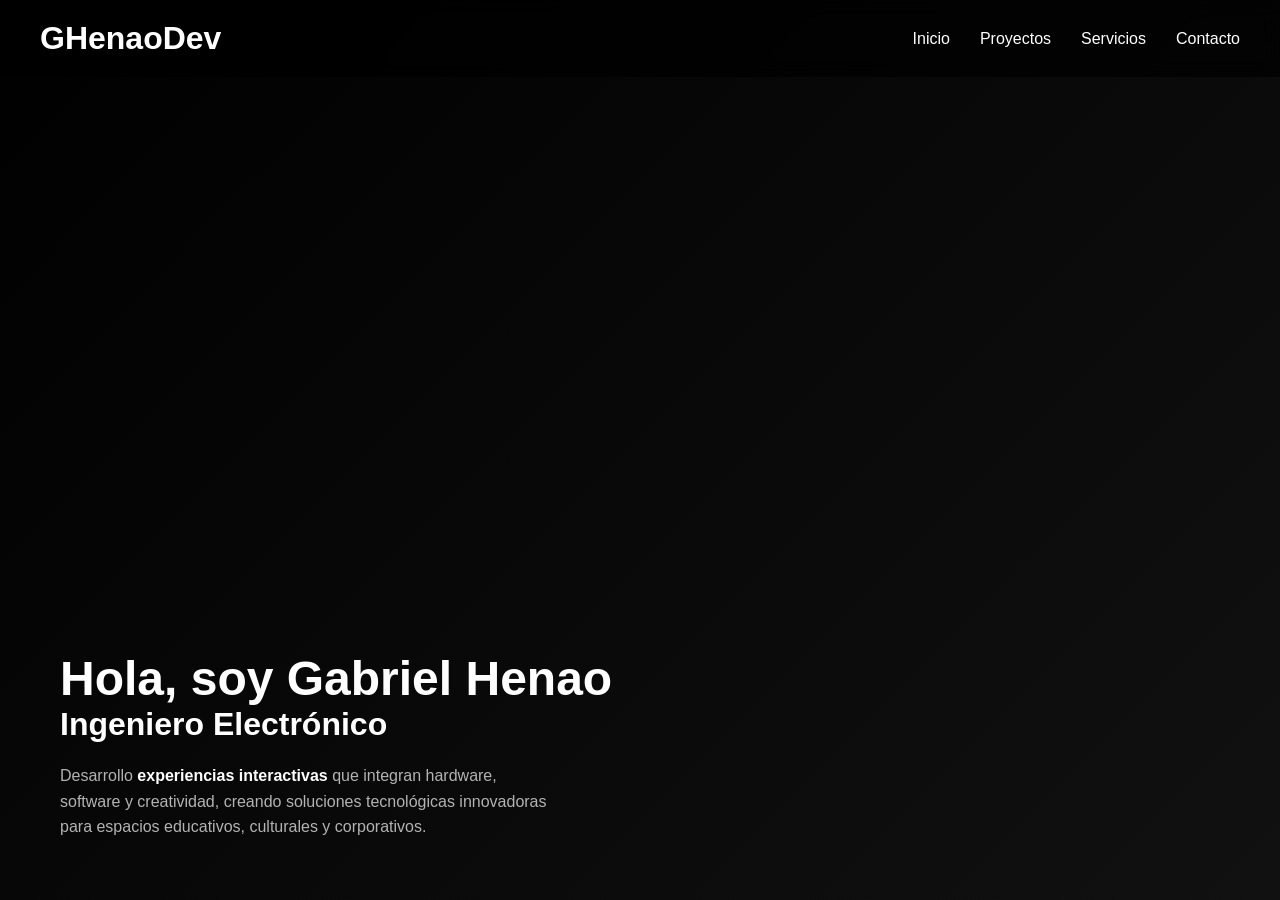
<file: index.html>
<!DOCTYPE html>
<html lang="es">

<head>
    <!-- Configuración básica -->
    <meta charset="UTF-8">
    <meta name="viewport" content="width=device-width, initial-scale=1.0">

    <!-- Título -->
    <title>Inicio | Gabriel Henao</title>

    <!-- CSS -->
    <link rel="stylesheet" href="Assets/css/styles.css">
</head>

<body>

    <!-- ================= NAVBAR ================= -->
    <nav>
        <h2>GHenaoDev</h2>
        <ul>
            <li><a href="index.html">Inicio</a></li>
            <li><a href="pages/projects.html">Proyectos</a></li>
            <li><a href="pages/services.html">Servicios</a></li>
            <li><a href="pages/contact.html">Contacto</a></li>
        </ul>
    </nav>

    <!-- ================= HERO ================= -->
    <section class="hero">

        <h1>Hola, soy Gabriel Henao</h1>

        <h2>Ingeniero Electrónico</h2>

        <p>
            Desarrollo <strong>experiencias interactivas</strong> que integran 
            hardware, software y creatividad, creando soluciones tecnológicas 
            innovadoras para espacios educativos, culturales y corporativos.
        </p>

    </section>

    <script src="Assets/js/script.js"></script>

</body>
</html>
</file>
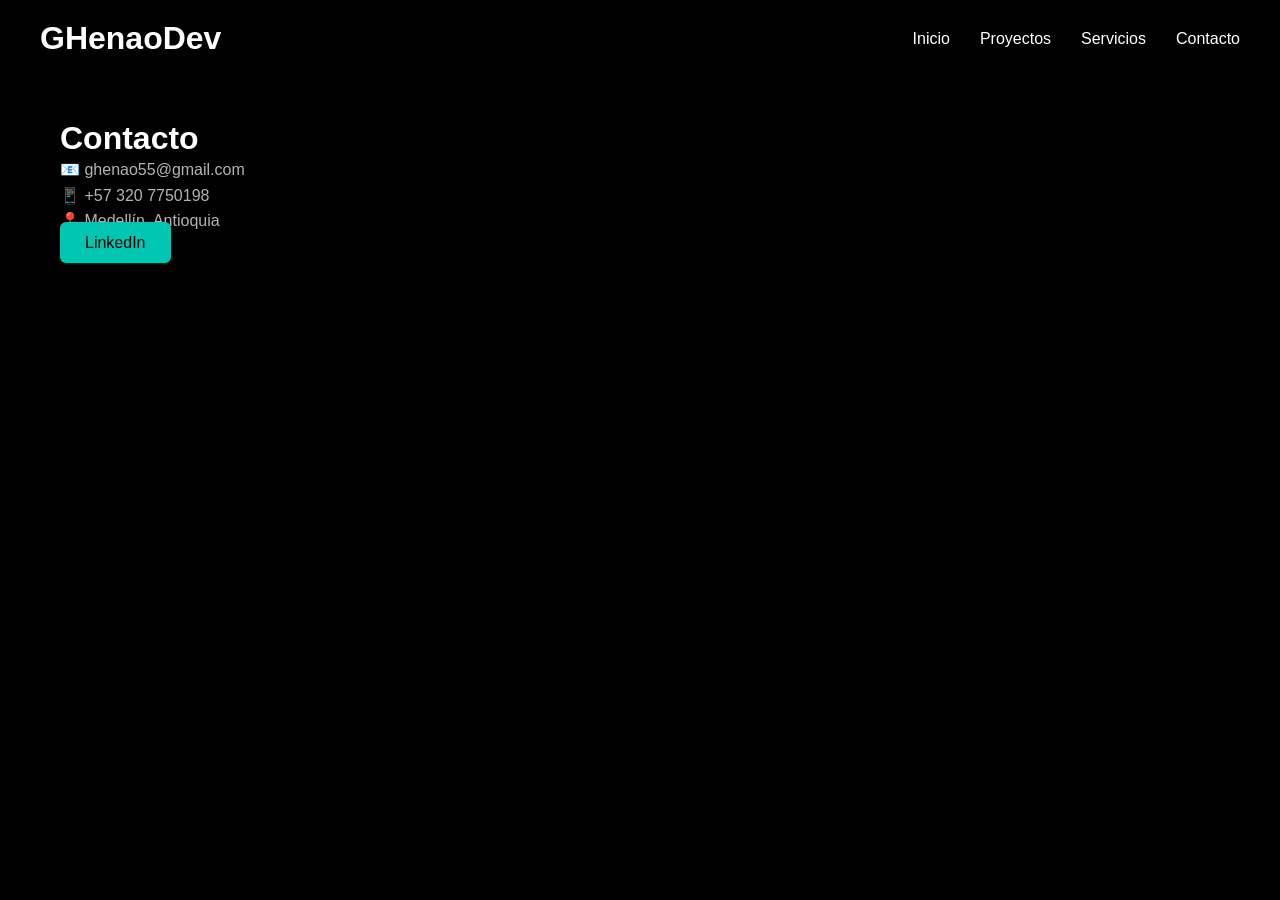
<file: contact.html>
<!DOCTYPE html>
<html lang="es">

<head>
    <!-- Configuración básica -->
    <meta charset="UTF-8">
    <meta name="viewport" content="width=device-width, initial-scale=1.0">

    <!-- Título de la página -->
    <title>Portafolio | Gabriel Henao</title>

    <!-- Conexión al CSS -->
    <link rel="stylesheet" href="styles.css">
</head>

<body>
    <!-- ================= NAVBAR ================= -->
    <nav>
        <h2>GHenaoDev</h2>
        <ul>
            <li><a href="index.html">Inicio</a></li>
            <li><a href="projects.html">Proyectos</a></li>
            <li><a href="services.html">Servicios</a></li>
            <li><a href="contact.html">Contacto</a></li>
        </ul>
    </nav>

    <section class="contact">
        <h2>Contacto</h2>

        <p>📧 ghenao55@gmail.com</p>
        <p>📱 +57 320 7750198</p>
        <p>📍 Medellín, Antioquia</p>

        <a href="#" class="btn">LinkedIn</a>
    </section>
</body>
</html>
</file>
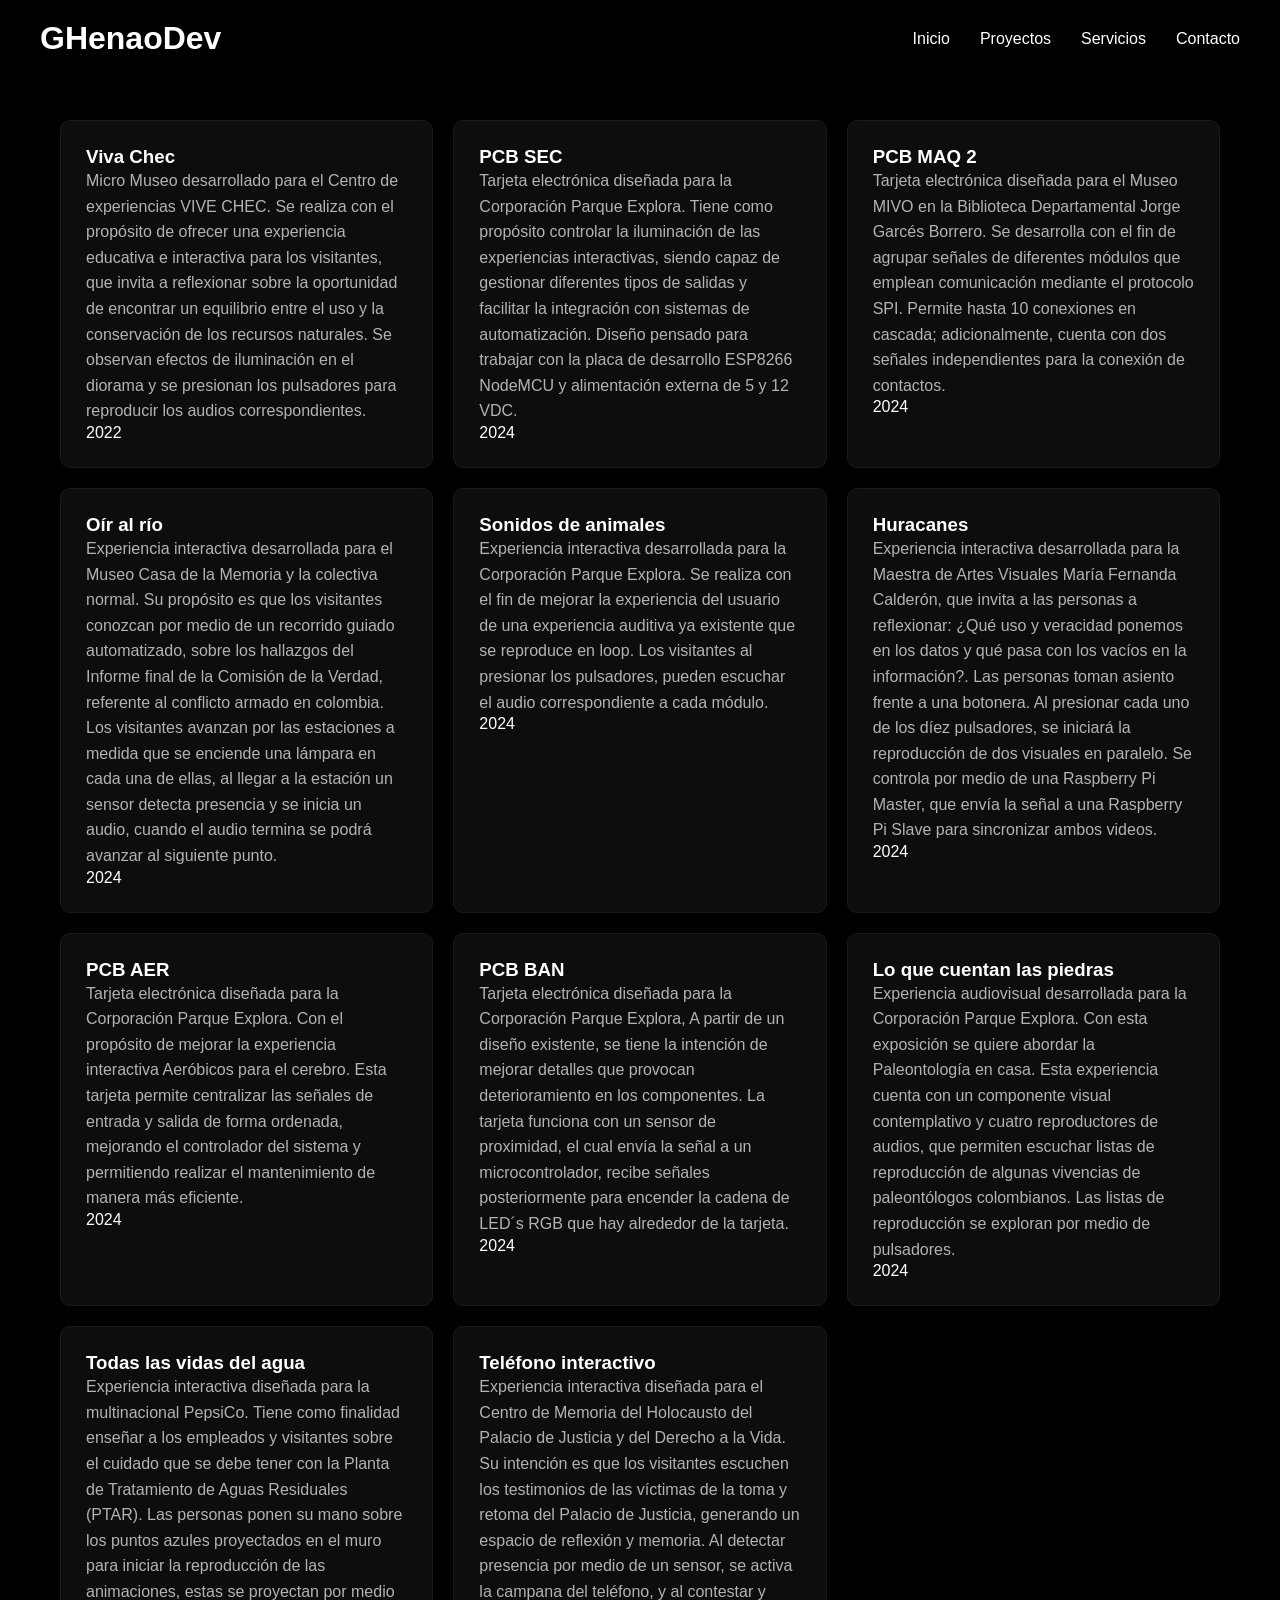
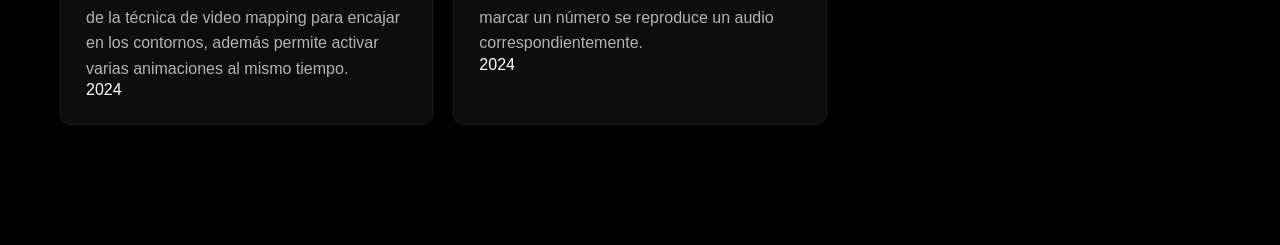
<file: projects.html>
<!DOCTYPE html>
<html lang="es">

<head>
    <!-- Configuración básica -->
    <meta charset="UTF-8">
    <meta name="viewport" content="width=device-width, initial-scale=1.0">

    <!-- Título de la página -->
    <title>Portafolio | Gabriel Henao</title>

    <!-- Conexión al CSS -->
    <link rel="stylesheet" href="styles.css">
</head>

<body>
    <!-- ================= NAVBAR ================= -->
    <nav>
        <h2>GHenaoDev</h2>
        <ul>
            <li><a href="index.html">Inicio</a></li>
            <li><a href="projects.html">Proyectos</a></li>
            <li><a href="services.html">Servicios</a></li>
            <li><a href="contact.html">Contacto</a></li>
        </ul>
    </nav>

    <section class="projects">

        <div class="card">
            <h3>Viva Chec</h3>
            <p>
                Micro Museo desarrollado para el Centro de 
                experiencias VIVE CHEC. Se realiza con el 
                propósito de ofrecer una experiencia 
                educativa e interactiva para los visitantes, 
                que invita a reflexionar sobre la oportunidad 
                de encontrar un equilibrio entre el uso y la 
                conservación de los recursos naturales.

                Se observan efectos de iluminación en el 
                diorama y se presionan los pulsadores para 
                reproducir los audios correspondientes.
            </p>
            <span>2022</span>
        </div>

        <div class="card">
            <h3>PCB SEC</h3>
            <p>
                Tarjeta electrónica diseñada para la 
                Corporación Parque Explora. Tiene como 
                propósito controlar la iluminación de las 
                experiencias interactivas, siendo capaz de 
                gestionar diferentes tipos de salidas y 
                facilitar la integración con sistemas de 
                automatización.

                Diseño pensado para trabajar con la placa de 
                desarrollo ESP8266 NodeMCU y alimentación 
                externa de 5 y 12 VDC.
            </p>
            <span>2024</span>
        </div>

        <div class="card">
            <h3>PCB MAQ 2</h3>
            <p>
                Tarjeta electrónica diseñada para el Museo 
                MIVO en la Biblioteca Departamental Jorge 
                Garcés Borrero. Se desarrolla con el fin de 
                agrupar señales de diferentes módulos que 
                emplean comunicación mediante el protocolo 
                SPI.

                Permite hasta 10 conexiones en cascada; 
                adicionalmente, cuenta con dos señales 
                independientes para la conexión de  
                contactos.
            </p>
            <span>2024</span>
        </div>

        <div class="card">
            <h3>Oír al río</h3>
            <p>
                Experiencia interactiva desarrollada para el 
                Museo Casa de la Memoria  y la colectiva 
                normal. Su propósito es  que los visitantes 
                conozcan por medio de un recorrido guiado 
                automatizado, sobre los hallazgos del Informe 
                final de la Comisión de la Verdad, referente al 
                conflicto armado en colombia.

                Los visitantes avanzan por las estaciones a 
                medida que se enciende una lámpara en cada 
                una de ellas, al llegar a la estación un sensor 
                detecta presencia y se inicia un audio, 
                cuando el audio termina se podrá avanzar al 
                siguiente punto.
            </p>
            <span>2024</span>
        </div>

        <div class="card">
            <h3>Sonidos de animales</h3>
            <p>
                Experiencia interactiva desarrollada para la 
                Corporación Parque Explora. Se realiza con el 
                fin de mejorar la experiencia del usuario de 
                una experiencia auditiva ya existente que se 
                reproduce en loop.

                Los visitantes al presionar los pulsadores, 
                pueden escuchar el audio correspondiente a 
                cada módulo.
            </p>
            <span>2024</span>
        </div>

        <div class="card">
            <h3>Huracanes</h3>
            <p>
                Experiencia interactiva desarrollada para la 
                Maestra de Artes Visuales María Fernanda 
                Calderón, que invita a las personas a 
                reflexionar: ¿Qué uso y veracidad ponemos en 
                los datos y qué pasa con los vacíos en la 
                información?.

                Las personas toman asiento frente a una 
                botonera. Al presionar cada uno de los díez 
                pulsadores, se iniciará la reproducción de dos 
                visuales en paralelo. Se controla por medio de 
                una Raspberry Pi Master, que envía la señal a 
                una Raspberry Pi Slave para sincronizar 
                ambos videos.
            </p>
            <span>2024</span>
        </div>

        <div class="card">
            <h3>PCB AER</h3>
            <p>
                Tarjeta electrónica diseñada para la 
                Corporación Parque Explora. Con el propósito 
                de mejorar la experiencia interactiva 
                Aeróbicos para el cerebro. Esta tarjeta 
                permite centralizar las señales de entrada y 
                salida de forma ordenada, mejorando el 
                controlador del sistema y permitiendo realizar 
                el mantenimiento de manera más eficiente.
            </p>
            <span>2024</span>
        </div>

        <div class="card">
            <h3>PCB BAN</h3>
            <p>
                Tarjeta electrónica diseñada para la 
                Corporación Parque Explora, A partir de un 
                diseño existente, se tiene la intención de mejorar 
                detalles que provocan deterioramiento en los 
                componentes. La tarjeta funciona con un sensor 
                de proximidad, el cual envía la señal a un 
                microcontrolador, recibe señales posteriormente 
                para encender la cadena de LED´s RGB que hay 
                alrededor de la tarjeta.
            </p>
            <span>2024</span>
        </div>

        <div class="card">
            <h3>Lo que cuentan las piedras</h3>
            <p>
                Experiencia audiovisual desarrollada para la 
                Corporación Parque Explora. Con esta 
                exposición se quiere abordar la Paleontología 
                en casa.

                Esta experiencia cuenta con un componente 
                visual contemplativo y cuatro reproductores 
                de audios, que permiten escuchar listas de 
                reproducción de algunas vivencias de 
                paleontólogos colombianos. Las listas de 
                reproducción se exploran por medio de 
                pulsadores.
            </p>
            <span>2024</span>
        </div>

        <div class="card">
            <h3>Todas las vidas del agua</h3>
            <p>
                Experiencia interactiva diseñada para la 
                multinacional PepsiCo. Tiene como finalidad 
                enseñar a los empleados y visitantes sobre el 
                cuidado que se debe tener con la Planta de 
                Tratamiento de Aguas Residuales (PTAR).

                Las personas ponen su mano sobre los puntos 
                azules proyectados en el muro para 
                iniciar la reproducción de las animaciones, 
                estas se proyectan por medio de la técnica 
                de video mapping para encajar en los 
                contornos, además permite activar varias 
                animaciones al mismo tiempo.
            </p>
            <span>2024</span>
        </div>

            <div class="card">
            <h3>Teléfono interactivo</h3>
            <p>
                Experiencia interactiva diseñada para el 
                Centro de Memoria del Holocausto del Palacio 
                de Justicia y del Derecho a la Vida. Su 
                intención es que los visitantes escuchen los 
                testimonios de las víctimas de la toma y 
                retoma del Palacio de Justicia, generando un 
                espacio de reflexión y memoria.

                Al detectar presencia por medio de un sensor, 
                se activa la campana del teléfono, y al 
                contestar y marcar un número se reproduce 
                un audio correspondientemente.
            </p>
            <span>2024</span>
        </div>

    </section>
</body>
</html>
</file>
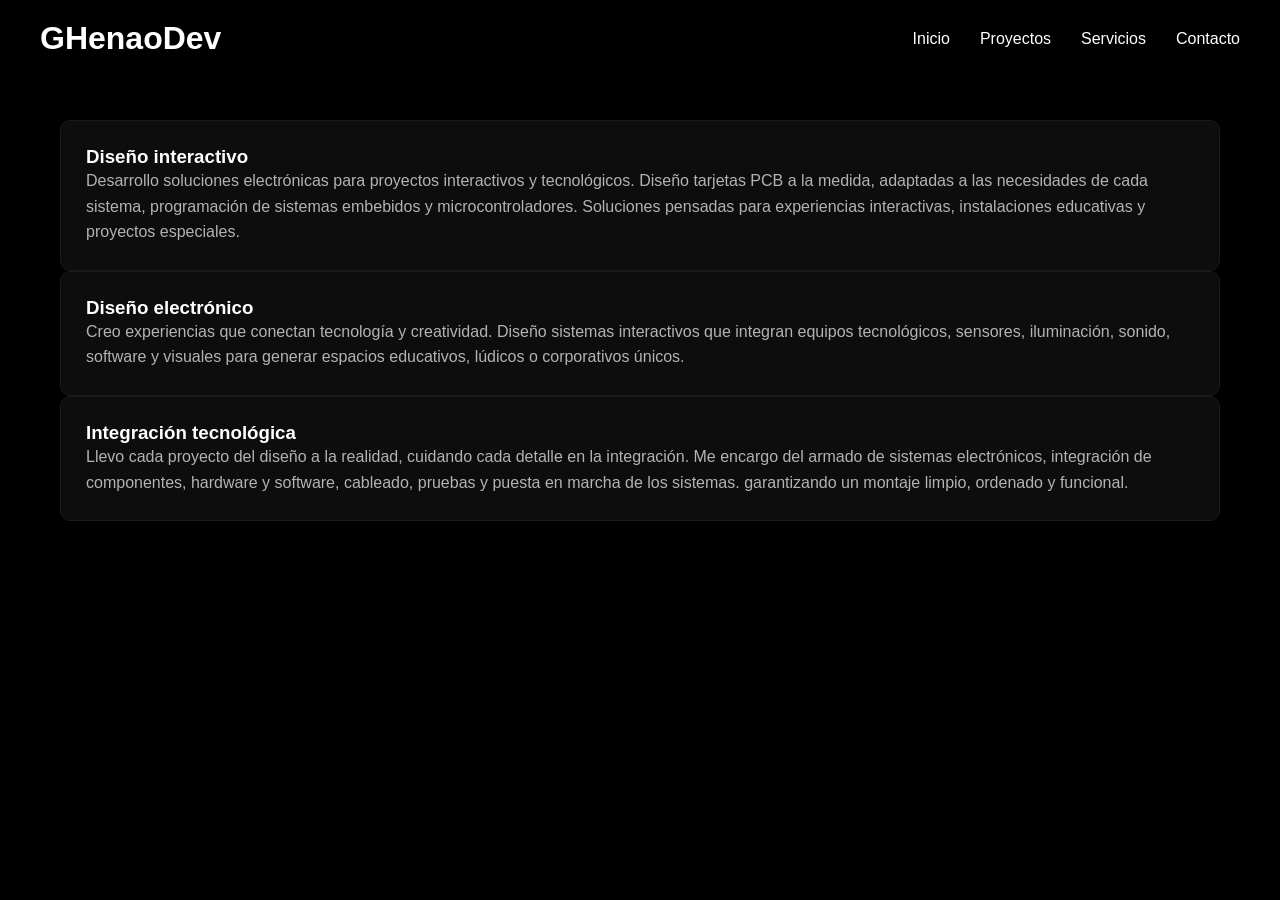
<file: services.html>
<!DOCTYPE html>
<html lang="es">

<head>
    <!-- Configuración básica -->
    <meta charset="UTF-8">
    <meta name="viewport" content="width=device-width, initial-scale=1.0">

    <!-- Título de la página -->
    <title>Portafolio | Gabriel Henao</title>

    <!-- Conexión al CSS -->
    <link rel="stylesheet" href="styles.css">
</head>

<body>
    <!-- ================= NAVBAR ================= -->
    <nav>
        <h2>GHenaoDev</h2>
        <ul>
            <li><a href="index.html">Inicio</a></li>
            <li><a href="projects.html">Proyectos</a></li>
            <li><a href="services.html">Servicios</a></li>
            <li><a href="contact.html">Contacto</a></li>
        </ul>
    </nav>

    <section class="services">

        <div class="card">
            <h3>Diseño interactivo</h3>
            <p>
                Desarrollo soluciones electrónicas 
                para proyectos interactivos y tecnológicos. 
                Diseño tarjetas PCB a la medida, adaptadas 
                a las necesidades de cada sistema, programación 
                de sistemas embebidos y microcontroladores. 
                Soluciones pensadas para experiencias interactivas, 
                instalaciones educativas y proyectos especiales.
            </p>
        </div>

        <div class="card">
            <h3>Diseño electrónico</h3>
            <p>
                Creo experiencias que conectan tecnología y creatividad. 
                Diseño sistemas interactivos que integran equipos tecnológicos, 
                sensores, iluminación, sonido, software y visuales para generar 
                espacios educativos, lúdicos o corporativos únicos.
            </p>
        </div>

        <div class="card">
            <h3>Integración tecnológica</h3>
            <p>
                Llevo cada proyecto del diseño a la realidad, 
                cuidando cada detalle en la integración. Me 
                encargo del armado de sistemas electrónicos, 
                integración de componentes, hardware y software, 
                cableado, pruebas y puesta en marcha de los sistemas. 
                garantizando un montaje limpio, ordenado y funcional.
            </p>
        </div>

    </section>
</body>
</html>
</file>
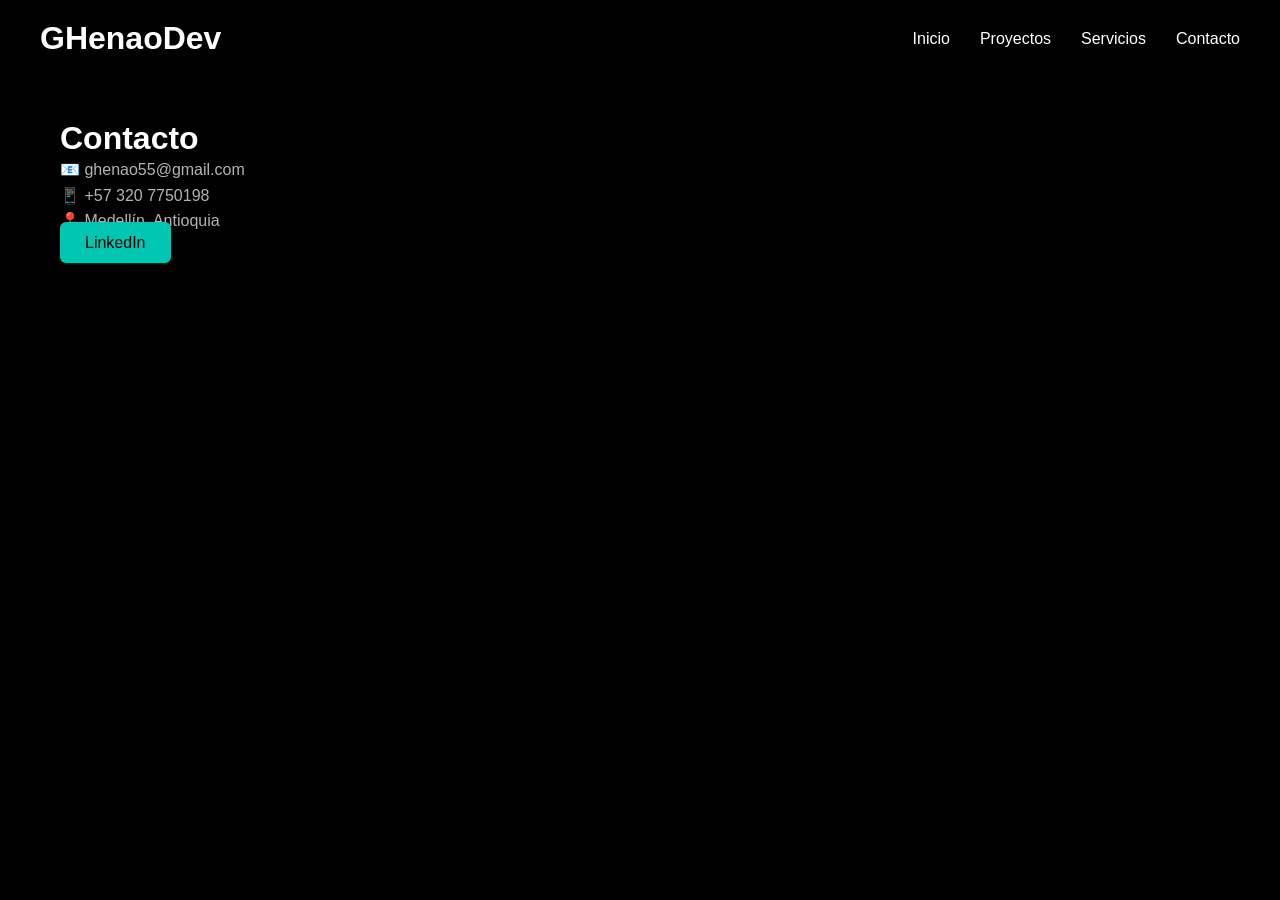
<file: pages/contact.html>
<!DOCTYPE html>
<html lang="es">

<head>
    <!-- Configuración básica -->
    <meta charset="UTF-8">
    <meta name="viewport" content="width=device-width, initial-scale=1.0">

    <!-- Título de la página -->
    <title>Portafolio | Gabriel Henao</title>

    <!-- Conexión al CSS -->
    <link rel="stylesheet" href="../Assets/css/styles.css">
</head>

<body>
    <!-- ================= NAVBAR ================= -->
    <nav>
        <h2>GHenaoDev</h2>
        <ul>
            <li><a href="../index.html">Inicio</a></li>
            <li><a href="projects.html">Proyectos</a></li>
            <li><a href="services.html">Servicios</a></li>
            <li><a href="contact.html">Contacto</a></li>
        </ul>
    </nav>

    <section class="contact">
        <h2>Contacto</h2>

        <p>📧 ghenao55@gmail.com</p>
        <p>📱 +57 320 7750198</p>
        <p>📍 Medellín, Antioquia</p>

        <a href="#" class="btn">LinkedIn</a>
    </section>

    <script src="../Assets/js/script.js"></script>
    
</body>
</html>
</file>
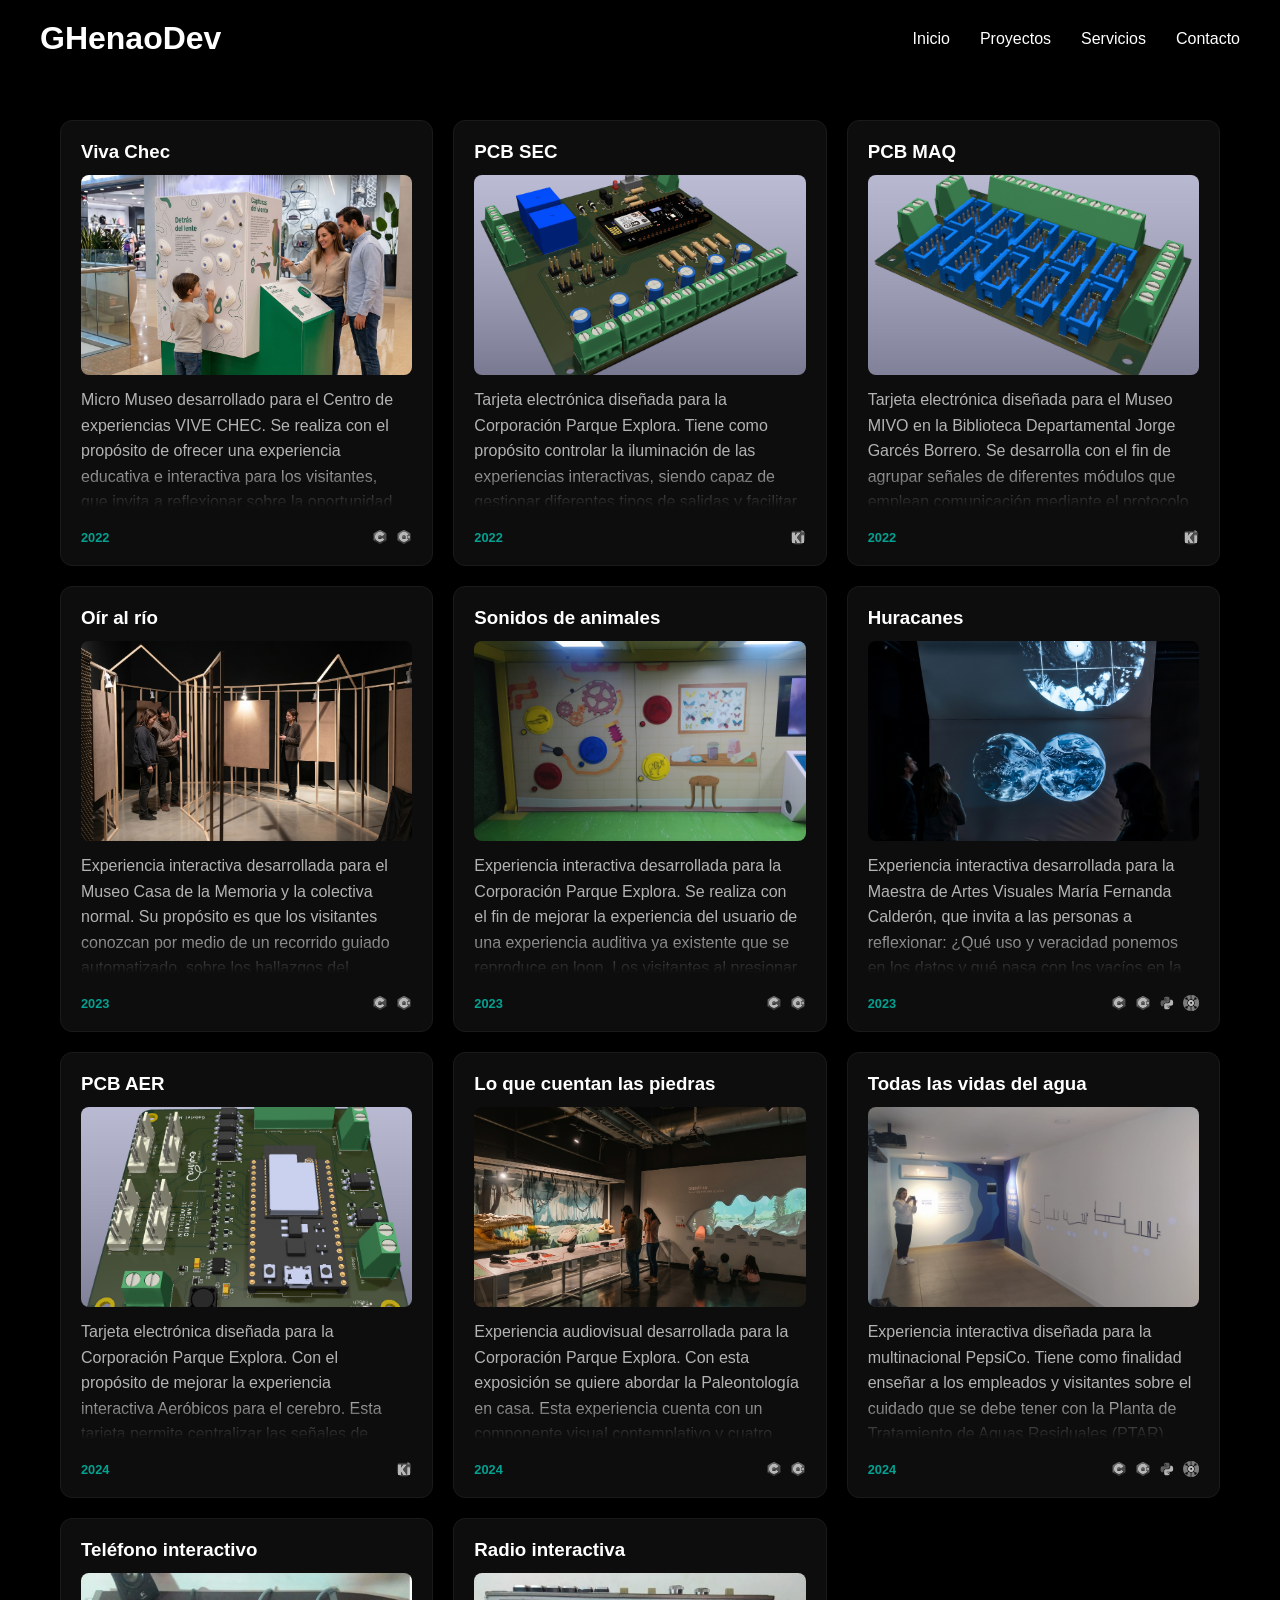
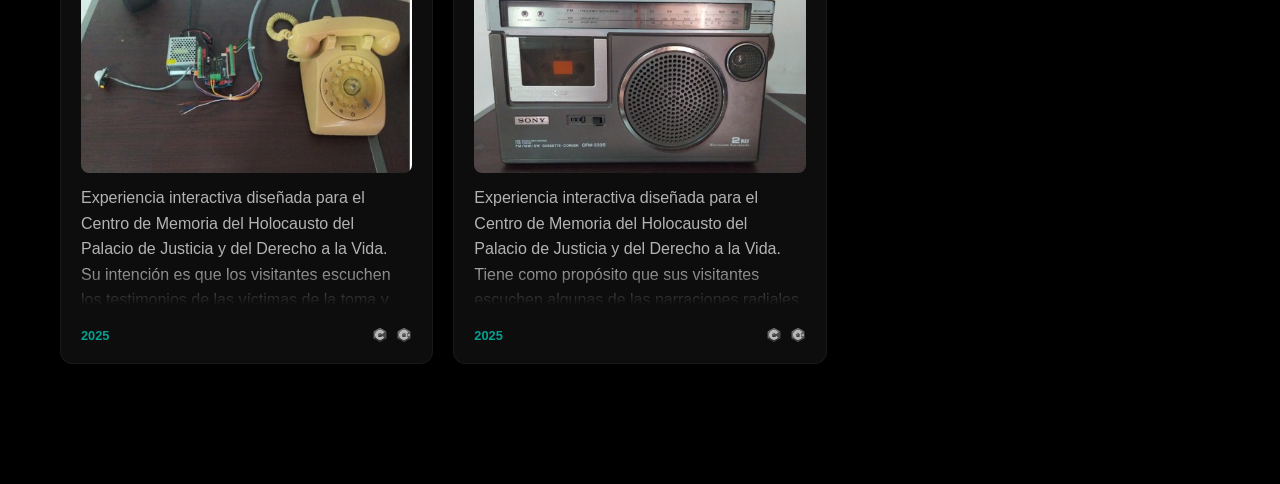
<file: pages/projects.html>
<!DOCTYPE html>
<html lang="es">

<head>
    <!-- Configuración básica -->
    <meta charset="UTF-8">
    <meta name="viewport" content="width=device-width, initial-scale=1.0">

    <!-- Título de la página -->
    <title>Portafolio | Gabriel Henao</title>

    <!-- Conexión al CSS -->
    <link rel="stylesheet" href="../Assets/css/styles.css">
</head>

<body>
    <!-- ================= NAVBAR ================= -->
    <nav>
        <h2>GHenaoDev</h2>
        <ul>
            <li><a href="../index.html">Inicio</a></li>
            <li><a href="projects.html">Proyectos</a></li>
            <li><a href="services.html">Servicios</a></li>
            <li><a href="contact.html">Contacto</a></li>
        </ul>
    </nav>

    <section class="projects">

        <div class="card">
            <h3>Viva Chec</h3>

            <!-- Imagen del proyecto -->
            <img src="../Assets/img/projects/viva-chec.jpg" alt="Proyecto Viva Chec">

            <div class="card-content">
                <p>
                    Micro Museo desarrollado para el Centro de 
                    experiencias VIVE CHEC. Se realiza con el 
                    propósito de ofrecer una experiencia 
                    educativa e interactiva para los visitantes, 
                    que invita a reflexionar sobre la oportunidad 
                    de encontrar un equilibrio entre el uso y la 
                    conservación de los recursos naturales.

                    Se observan efectos de iluminación en el 
                    diorama y se presionan los pulsadores para 
                    reproducir los audios correspondientes.
                </p>
            </div>

            <div class="card-footer">
                <span class="year">2022</span>

                <div class="tech">
                    <img src="../Assets/img/icons/c.svg" alt="C">
                    <img src="../Assets/img/icons/cpp.svg" alt="Cpp">
                </div>
            </div>
        </div>

        <div class="card">
            <h3>PCB SEC</h3>

            <!-- Imagen del proyecto -->
            <img src="../Assets/img/projects/pcb-sec.png" alt="Diseño PCB SEC">

            <div class="card-content">
                <p>
                    Tarjeta electrónica diseñada para la 
                    Corporación Parque Explora. Tiene como 
                    propósito controlar la iluminación de las 
                    experiencias interactivas, siendo capaz de 
                    gestionar diferentes tipos de salidas y 
                    facilitar la integración con sistemas de 
                    automatización.

                    Diseño pensado para trabajar con la placa de 
                    desarrollo ESP8266 NodeMCU y alimentación 
                    externa de 5 y 12 VDC.
                </p>
            </div>

            <div class="card-footer">
                <span class="year">2022</span>

                <div class="tech">
                    <img src="../Assets/img/icons/kicad.svg" alt="KiCad">
                </div>
            </div>
        </div>

        <div class="card">
            <h3>PCB MAQ</h3>

            <!-- Imagen del proyecto -->
            <img src="../Assets/img/projects/pcb-maq.PNG" alt="Diseño PCB MAQ">

            <div class="card-content">
                <p>
                    Tarjeta electrónica diseñada para el Museo 
                    MIVO en la Biblioteca Departamental Jorge 
                    Garcés Borrero. Se desarrolla con el fin de 
                    agrupar señales de diferentes módulos que 
                    emplean comunicación mediante el protocolo 
                    SPI.

                    Permite hasta 10 conexiones en cascada; 
                    adicionalmente, cuenta con dos señales 
                    independientes para la conexión de  
                    contactos.
                </p>
            </div>

            <div class="card-footer">
                <span class="year">2022</span>

                <div class="tech">
                    <img src="../Assets/img/icons/kicad.svg" alt="KiCad">
                </div>
            </div>
        </div>

        <div class="card">
            <h3>Oír al río</h3>

            <!-- Imagen del proyecto -->
            <img src="../Assets/img/projects/oir-al-rio.jpg" alt="Proyecto Oír al río">

            <div class="card-content">
                <p>
                    Experiencia interactiva desarrollada para el 
                    Museo Casa de la Memoria  y la colectiva 
                    normal. Su propósito es  que los visitantes 
                    conozcan por medio de un recorrido guiado 
                    automatizado, sobre los hallazgos del Informe 
                    final de la Comisión de la Verdad, referente al 
                    conflicto armado en colombia.

                    Los visitantes avanzan por las estaciones a 
                    medida que se enciende una lámpara en cada 
                    una de ellas, al llegar a la estación un sensor 
                    detecta presencia y se inicia un audio, 
                    cuando el audio termina se podrá avanzar al 
                    siguiente punto.
                </p>
            </div>

            <div class="card-footer">
                <span class="year">2023</span>

                <div class="tech">
                    <img src="../Assets/img/icons/c.svg" alt="C">
                    <img src="../Assets/img/icons/cpp.svg" alt="Cpp">
                </div>
            </div>
        </div>

        <div class="card">
            <h3>Sonidos de animales</h3>

            <!-- Imagen del proyecto -->
            <img src="../Assets/img/projects/sonidos-de-animales.png" alt="Proyecto Sonido de animales">

            <div class="card-content">
                <p>
                    Experiencia interactiva desarrollada para la 
                    Corporación Parque Explora. Se realiza con el 
                    fin de mejorar la experiencia del usuario de 
                    una experiencia auditiva ya existente que se 
                    reproduce en loop.

                    Los visitantes al presionar los pulsadores, 
                    pueden escuchar el audio correspondiente a 
                    cada módulo.
                </p>
            </div>

            <div class="card-footer">
                <span class="year">2023</span>

                <div class="tech">
                    <img src="../Assets/img/icons/c.svg" alt="C">
                    <img src="../Assets/img/icons/cpp.svg" alt="Cpp">
                </div>
            </div>
        </div>

        <div class="card">
            <h3>Huracanes</h3>

            <!-- Imagen del proyecto -->
            <img src="../Assets/img/projects/huracanes.jpg" alt="Proyecto Huracanes">

            <div class="card-content">
                <p>
                    Experiencia interactiva desarrollada para la 
                    Maestra de Artes Visuales María Fernanda 
                    Calderón, que invita a las personas a 
                    reflexionar: ¿Qué uso y veracidad ponemos en 
                    los datos y qué pasa con los vacíos en la 
                    información?.

                    Las personas toman asiento frente a una 
                    botonera. Al presionar cada uno de los díez 
                    pulsadores, se iniciará la reproducción de dos 
                    visuales en paralelo. Se controla por medio de 
                    una Raspberry Pi Master, que envía la señal a 
                    una Raspberry Pi Slave para sincronizar 
                    ambos videos.
                </p>
            </div>

            <div class="card-footer">
                <span class="year">2023</span>

                <div class="tech">
                    <img src="../Assets/img/icons/c.svg" alt="C">
                    <img src="../Assets/img/icons/cpp.svg" alt="Cpp">
                    <img src="../Assets/img/icons/python.svg" alt="Python">
                    <img src="../Assets/img/icons/touch-designer.svg" alt="Touch Designer">
                </div>
            </div>
        </div>

        <div class="card">
            <h3>PCB AER</h3>

            <!-- Imagen del proyecto -->
            <img src="../Assets/img/projects/pcb-aer.png" alt="Diseño PCB AER">

            <div class="card-content">
                <p>
                    Tarjeta electrónica diseñada para la 
                    Corporación Parque Explora. Con el propósito 
                    de mejorar la experiencia interactiva 
                    Aeróbicos para el cerebro. Esta tarjeta 
                    permite centralizar las señales de entrada y 
                    salida de forma ordenada, mejorando el 
                    controlador del sistema y permitiendo realizar 
                    el mantenimiento de manera más eficiente.
                </p>
            </div>

            <div class="card-footer">
                <span class="year">2024</span>

                <div class="tech">
                    <img src="../Assets/img/icons/kicad.svg" alt="KiCad">
                </div>
            </div>
        </div>

        <div class="card">
            <h3>Lo que cuentan las piedras</h3>

            <!-- Imagen del proyecto -->
            <img src="../Assets/img/projects/lo-que-cuentan-las-piedras.jpg" alt="Proyecto Lo que cuentan las piedras">

            <div class="card-content">
                <p>
                    Experiencia audiovisual desarrollada para la 
                    Corporación Parque Explora. Con esta 
                    exposición se quiere abordar la Paleontología 
                    en casa.

                    Esta experiencia cuenta con un componente 
                    visual contemplativo y cuatro reproductores 
                    de audios, que permiten escuchar listas de 
                    reproducción de algunas vivencias de 
                    paleontólogos colombianos. Las listas de 
                    reproducción se exploran por medio de 
                    pulsadores.
                </p>
            </div>

            <div class="card-footer">
                <span class="year">2024</span>

                <div class="tech">
                    <img src="../Assets/img/icons/c.svg" alt="C">
                    <img src="../Assets/img/icons/cpp.svg" alt="Cpp">
                </div>
            </div>
        </div>

        <div class="card">
            <h3>Todas las vidas del agua</h3>

            <!-- Imagen del proyecto -->
            <img src="../Assets/img/projects/todas-las-vidas-del-agua.png" alt="Proyecto Todas las vidas del agua">

            <div class="card-content">
                <p>
                    Experiencia interactiva diseñada para la 
                    multinacional PepsiCo. Tiene como finalidad 
                    enseñar a los empleados y visitantes sobre el 
                    cuidado que se debe tener con la Planta de 
                    Tratamiento de Aguas Residuales (PTAR).

                    Las personas ponen su mano sobre los puntos 
                    azules proyectados en el muro para 
                    iniciar la reproducción de las animaciones, 
                    estas se proyectan por medio de la técnica 
                    de video mapping para encajar en los 
                    contornos, además permite activar varias 
                    animaciones al mismo tiempo.
                </p>
            </div>

            <div class="card-footer">
                <span class="year">2024</span>

                <div class="tech">
                    <img src="../Assets/img/icons/c.svg" alt="C">
                    <img src="../Assets/img/icons/cpp.svg" alt="Cpp">
                    <img src="../Assets/img/icons/python.svg" alt="Python">
                    <img src="../Assets/img/icons/touch-designer.svg" alt="Touch Designer">
                </div>
            </div>
        </div>

        <div class="card">
            <h3>Teléfono interactivo</h3>

            <!-- Imagen del proyecto -->
            <img src="../Assets/img/projects/telefono-interactivo.png" alt="Proyecto Teléfono interactivo">

            <div class="card-content">
                <p>
                    Experiencia interactiva diseñada para el 
                    Centro de Memoria del Holocausto del Palacio 
                    de Justicia y del Derecho a la Vida. Su 
                    intención es que los visitantes escuchen los 
                    testimonios de las víctimas de la toma y 
                    retoma del Palacio de Justicia, generando un 
                    espacio de reflexión y memoria.

                    Al detectar presencia por medio de un sensor, 
                    se activa la campana del teléfono, y al 
                    contestar y marcar un número se reproduce 
                    un audio correspondientemente.
                </p>
            </div>

            <div class="card-footer">
                <span class="year">2025</span>

                <div class="tech">
                    <img src="../Assets/img/icons/c.svg" alt="C">
                    <img src="../Assets/img/icons/cpp.svg" alt="Cpp">
                </div>
            </div>
        </div>
        </div>

            <div class="card">
            <h3>Radio interactiva</h3>

            <!-- Imagen del proyecto -->
            <img src="../Assets/img/projects/radio-interactiva.png" alt="Proyecto Radio interactiva">

            <div class="card-content">
                <p>
                    Experiencia interactiva diseñada para el 
                    Centro de Memoria del Holocausto del Palacio 
                    de Justicia y del Derecho a la Vida. Tiene como 
                    propósito que sus visitantes escuchen 
                    algunas de las narraciones radiales que se 
                    transmitían durante la retoma del Palacio de 
                    Justicia, recreando un ambiente que conecta 
                    a los usuarios con los hechos históricos.

                    Al mover el dial se inicia la reproducción de 
                    diferentes audios, cada audio asignado a un 
                    rango de frecuencia del dial. Entre los límites 
                    de las frecuencias se escucha interferencia 
                    intencionalmente.
                </p>
            </div>

            <div class="card-footer">
                <span class="year">2025</span>

                <div class="tech">
                    <img src="../Assets/img/icons/c.svg" alt="C">
                    <img src="../Assets/img/icons/cpp.svg" alt="Cpp">
                </div>
            </div>
        </div>

    </section>

    <script src="../Assets/js/script.js"></script>

</body>
</html>
</file>
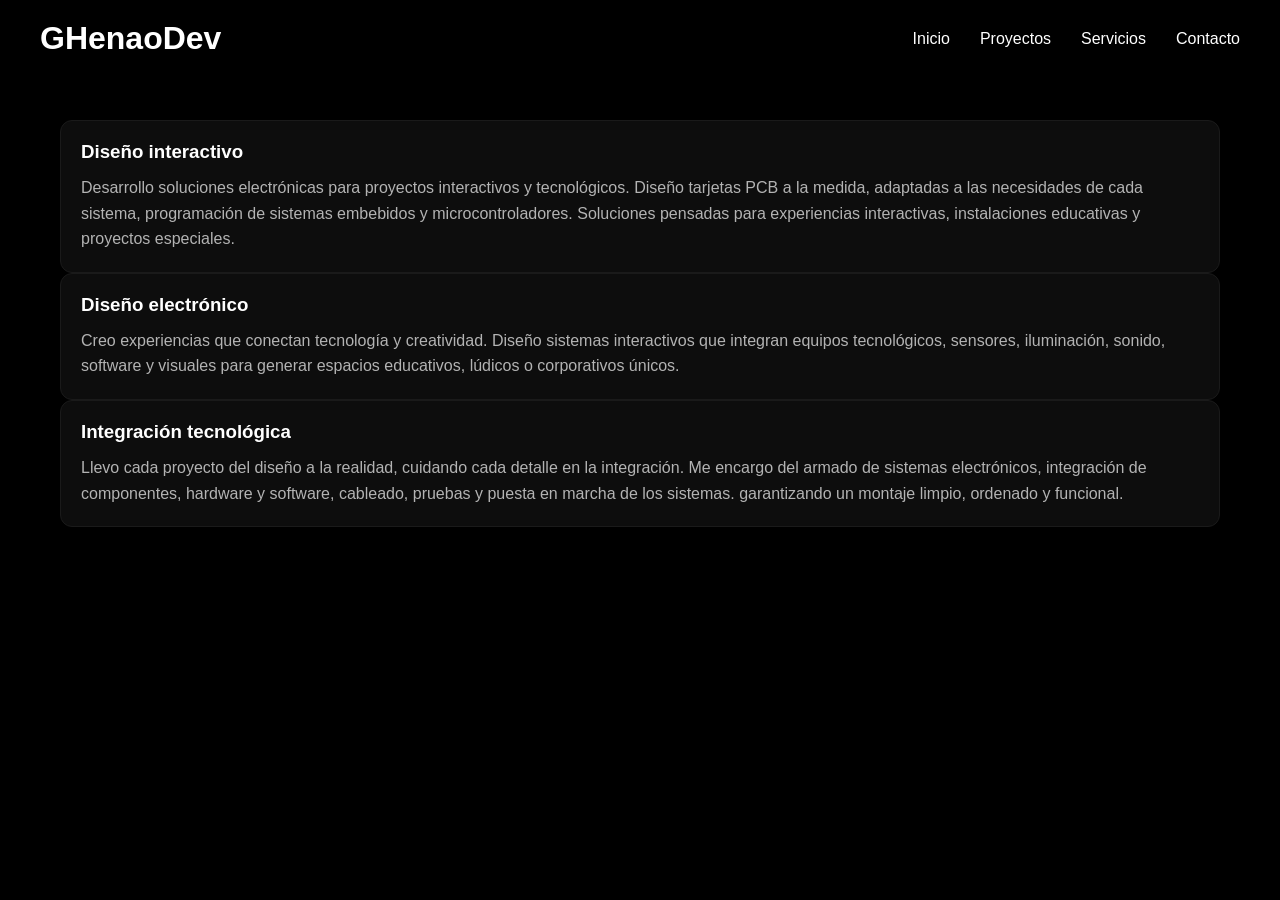
<file: pages/services.html>
<!DOCTYPE html>
<html lang="es">

<head>
    <!-- Configuración básica -->
    <meta charset="UTF-8">
    <meta name="viewport" content="width=device-width, initial-scale=1.0">

    <!-- Título de la página -->
    <title>Portafolio | Gabriel Henao</title>

    <!-- Conexión al CSS -->
    <link rel="stylesheet" href="../Assets/css/styles.css">
</head>

<body>
    <!-- ================= NAVBAR ================= -->
    <nav>
        <h2>GHenaoDev</h2>
        <ul>
            <li><a href="../index.html">Inicio</a></li>
            <li><a href="projects.html">Proyectos</a></li>
            <li><a href="services.html">Servicios</a></li>
            <li><a href="contact.html">Contacto</a></li>
        </ul>
    </nav>

    <section class="services">

        <div class="card">
            <h3>Diseño interactivo</h3>
            <p>
                Desarrollo soluciones electrónicas 
                para proyectos interactivos y tecnológicos. 
                Diseño tarjetas PCB a la medida, adaptadas 
                a las necesidades de cada sistema, programación 
                de sistemas embebidos y microcontroladores. 
                Soluciones pensadas para experiencias interactivas, 
                instalaciones educativas y proyectos especiales.
            </p>
        </div>

        <div class="card">
            <h3>Diseño electrónico</h3>
            <p>
                Creo experiencias que conectan tecnología y creatividad. 
                Diseño sistemas interactivos que integran equipos tecnológicos, 
                sensores, iluminación, sonido, software y visuales para generar 
                espacios educativos, lúdicos o corporativos únicos.
            </p>
        </div>

        <div class="card">
            <h3>Integración tecnológica</h3>
            <p>
                Llevo cada proyecto del diseño a la realidad, 
                cuidando cada detalle en la integración. Me 
                encargo del armado de sistemas electrónicos, 
                integración de componentes, hardware y software, 
                cableado, pruebas y puesta en marcha de los sistemas. 
                garantizando un montaje limpio, ordenado y funcional.
            </p>
        </div>

    </section>

    <script src="../Assets/js/script.js"></script>
    
</body>
</html>
</file>
<file: Assets/css/styles.css>
/* =========================================================
   RESET GLOBAL
========================================================= */
* {
    margin: 0;
    padding: 0;
    box-sizing: border-box;
}

/* =========================================================
   VARIABLES
========================================================= */
:root {
    --bg: #000000;
    --text: #ffffff;
    --muted: #b3b3b3;
    --accent: #00c6b2;
    --accent-soft: #00e0c6;
    --card-bg: #0d0d0d;
    --border: #1a1a1a;
}

/* =========================================================
   BODY
========================================================= */
body {
    font-family: 'Segoe UI', sans-serif;
    background: var(--bg);
    color: var(--text);
}

/* =========================================================
   TIPOGRAFÍA
========================================================= */
h1 {
    font-size: 3rem;
    font-weight: 700;
}

h2 {
    font-size: 2rem;
    font-weight: 600;
}

h3 {
    font-weight: 600;
}

p {
    color: var(--muted);
    line-height: 1.6;
}

strong {
    color: var(--text);
    font-weight: 600;
}

/* =========================================================
   NAVBAR
========================================================= */
nav {
    position: fixed;
    width: 100%;
    top: 0;
    padding: 20px 40px;
    display: flex;
    justify-content: space-between;
    align-items: center;

    background: rgba(0, 0, 0, 0.7);
    backdrop-filter: blur(10px);
    z-index: 1000;
}

nav ul {
    display: flex;
    list-style: none;
}

nav ul li {
    margin-left: 30px;
}

nav a {
    text-decoration: none;
    color: var(--text);
    transition: 0.3s;
}

nav a:hover {
    color: var(--accent);
}

/* =========================================================
   HERO
========================================================= */
.hero {
    height: 100vh;
    display: flex;
    flex-direction: column;
    justify-content: flex-end;
    padding: 0 60px 60px 60px;
    background: linear-gradient(135deg, #000, #111);
}

.hero p {
    margin-top: 20px;
    max-width: 500px;
}

/* =========================================================
   BOTONES
========================================================= */
.btn {
    margin-top: 30px;
    padding: 12px 25px;
    background: var(--accent);
    color: black;
    text-decoration: none;
    border-radius: 6px;
    transition: 0.3s;
}

.btn:hover {
    background: var(--accent-soft);
}

/* =========================================================
   SECCIONES
========================================================= */
section {
    padding: 120px 60px;
}

/* =========================================================
   GRID
========================================================= */
.projects {
    display: grid;
    grid-template-columns: repeat(auto-fit, minmax(300px, 1fr));
    gap: 20px;
}

/* =========================================================
   CARDS PRO
========================================================= */
.card {
    background: var(--card-bg);
    padding: 20px;
    border-radius: 12px;
    border: 1px solid var(--border);

    display: flex;
    flex-direction: column;
    gap: 12px;

    transition: all 0.3s ease;
}

.card:hover {
    border-color: var(--accent);
    transform: translateY(-6px);
}

/* =========================================================
   IMAGEN
========================================================= */
.card img {
    width: 100%;
    height: 200px;
    object-fit: cover;
    border-radius: 8px;
}

/* =========================================================
   CONTENIDO (SCROLL + FADE PRO)
========================================================= */
.card-content {
    position: relative;
    max-height: 120px;
    overflow: hidden;
}

.card-content p {
    max-height: 120px;
    overflow-y: auto;
    padding-right: 6px;
}

/* Scroll elegante */
.card-content p::-webkit-scrollbar {
    width: 4px;
}

.card-content p::-webkit-scrollbar-thumb {
    background: var(--accent);
    border-radius: 10px;
}

.card-content p::-webkit-scrollbar-track {
    background: transparent;
}

/* Fade inferior */
.card-content::after {
    content: "";
    position: absolute;
    bottom: 0;
    left: 0;
    width: 100%;
    height: 40px;

    background: linear-gradient(
        to bottom,
        rgba(13, 13, 13, 0),
        rgba(13, 13, 13, 1)
    );
}

/* =========================================================
   FOOTER CARD (AÑO + TECNOLOGÍAS)
========================================================= */
.card-footer {
    margin-top: auto;

    display: flex;
    justify-content: space-between;
    align-items: center;

    padding-top: 10px;
}

/* Año */
.year {
    font-size: 0.8rem;
    color: var(--accent);
    font-weight: 600;
    opacity: 0.8;
}

/* Tecnologías */
.tech {
    display: flex;
    gap: 8px;
    align-items: center;
}

/* ICONOS SVG */
.tech img {
    width: 16px;
    height: 16px;

    opacity: 0.7;
    filter: grayscale(100%) brightness(1.3);
    transition: all 0.3s ease;
}

/* Hover iconos */
.tech img:hover {
    opacity: 1;
    filter: none;
    transform: scale(1.15);
}

/* =========================================================
   LINKS
========================================================= */
a {
    color: var(--accent);
    text-decoration: none;
}

a:hover {
    color: var(--accent-soft);
}
</file>
<file: styles.css>
/* =========================================================
   RESET GLOBAL
   ---------------------------------------------------------
   Elimina estilos por defecto del navegador para evitar
   inconsistencias entre Chrome, Firefox, etc.
========================================================= */
* {
    margin: 0;
    padding: 0;
    box-sizing: border-box; /* Hace que padding y border no rompan el layout */
}


/* =========================================================
   VARIABLES (DISEÑO GLOBAL)
   ---------------------------------------------------------
   Aquí defines tu identidad visual (colores del proyecto).
   Luego puedes reutilizarlos en todo el CSS.
========================================================= */
:root {
    --bg: #000000;          /* Fondo principal */
    --text: #ffffff;        /* Texto principal */
    --muted: #b3b3b3;       /* Texto secundario (gris suave) */
    --accent: #00c6b2;      /* Verde-azulado principal */
    --accent-soft: #00e0c6; /* Versión más clara para hover */
}


/* =========================================================
   BODY (CONFIGURACIÓN GLOBAL)
   ---------------------------------------------------------
   Define tipografía, fondo y color base del texto.
========================================================= */
body {
    font-family: 'Segoe UI', sans-serif;
    background: var(--bg);
    color: var(--text);
}


/* =========================================================
   TIPOGRAFÍA
   ---------------------------------------------------------
   Controla jerarquía visual: títulos fuertes,
   párrafos más suaves (como en tu diapositiva).
========================================================= */
h1 {
    font-size: 3rem;
    font-weight: 700; /* Muy fuerte */
}

h2 {
    font-size: 2rem;
    font-weight: 600;
}

h3 {
    font-weight: 600;
}

p {
    color: var(--muted); /* Gris suave para lectura */
    line-height: 1.6;
}

/* Permite usar negrillas dentro de párrafos */
strong {
    color: var(--text);
    font-weight: 600;
}


/* =========================================================
   NAVBAR (MENÚ SUPERIOR)
   ---------------------------------------------------------
   Barra fija tipo web profesional con efecto glass.
========================================================= */
nav {
    position: fixed;
    width: 100%;
    top: 0;
    padding: 20px 40px;
    display: flex;
    justify-content: space-between;
    align-items: center;

    background: rgba(0, 0, 0, 0.7); /* Transparente */
    backdrop-filter: blur(10px);    /* Efecto vidrio */
    z-index: 1000;                  /* Siempre encima */
}

nav h2 {
    font-weight: 600;
}

/* Lista horizontal */
nav ul {
    display: flex;
    list-style: none;
}

nav ul li {
    margin-left: 30px;
}

/* Links del menú */
nav a {
    text-decoration: none;
    color: var(--text);
    transition: 0.3s;
}

/* Hover con color de marca */
nav a:hover {
    color: var(--accent);
}


/* =========================================================
   HERO (SECCIÓN PRINCIPAL)
   ---------------------------------------------------------
   Pantalla inicial tipo landing.
========================================================= */
.hero {
    height: 100vh;
    display: flex;
    flex-direction: column;
    justify-content: flex-end;

    padding: 0 60px 100px 60px;

    background: linear-gradient(135deg, #000, #111);
}

.hero h1 {
    max-width: 600px;
}

.hero h2 {
    margin-top: 5px;
    color: var(--accent); /* Color de marca */
}

.hero p {
    margin-top: 20px;
    max-width: 500px;
}


/* =========================================================
   BOTONES
   ---------------------------------------------------------
   Botón principal con color corporativo.
========================================================= */
.btn {
    margin-top: 30px;
    padding: 12px 25px;
    background: var(--accent);
    color: black;
    text-decoration: none;
    border-radius: 6px;
    transition: 0.3s;
}

/* Hover más claro */
.btn:hover {
    background: var(--accent-soft);
}


/* =========================================================
   SECCIONES GENERALES
   ---------------------------------------------------------
   Espaciado consistente entre bloques.
========================================================= */
section {
    padding: 120px 60px;
}


/* =========================================================
   CARDS (PROYECTOS / SERVICIOS)
   ---------------------------------------------------------
   Contenedores reutilizables tipo "tarjeta".
========================================================= */
.card {
    background: #0d0d0d;
    padding: 25px;
    border-radius: 10px;
    border: 1px solid #1a1a1a;

    transition: 0.3s;
}

/* Efecto hover elegante */
.card:hover {
    border-color: var(--accent);
    transform: translateY(-5px);
}


/* =========================================================
   GRID DE PROYECTOS
   ---------------------------------------------------------
   Layout responsive automático.
========================================================= */
.projects {
    display: grid;

    /* Se adapta automáticamente a pantalla */
    grid-template-columns: repeat(auto-fit, minmax(300px, 1fr));

    gap: 20px;
}


/* =========================================================
   LINKS GENERALES
   ---------------------------------------------------------
   Para cualquier enlace fuera del navbar.
========================================================= */
a {
    color: var(--accent);
    text-decoration: none;
}

a:hover {
    color: var(--accent-soft);
}
</file>
